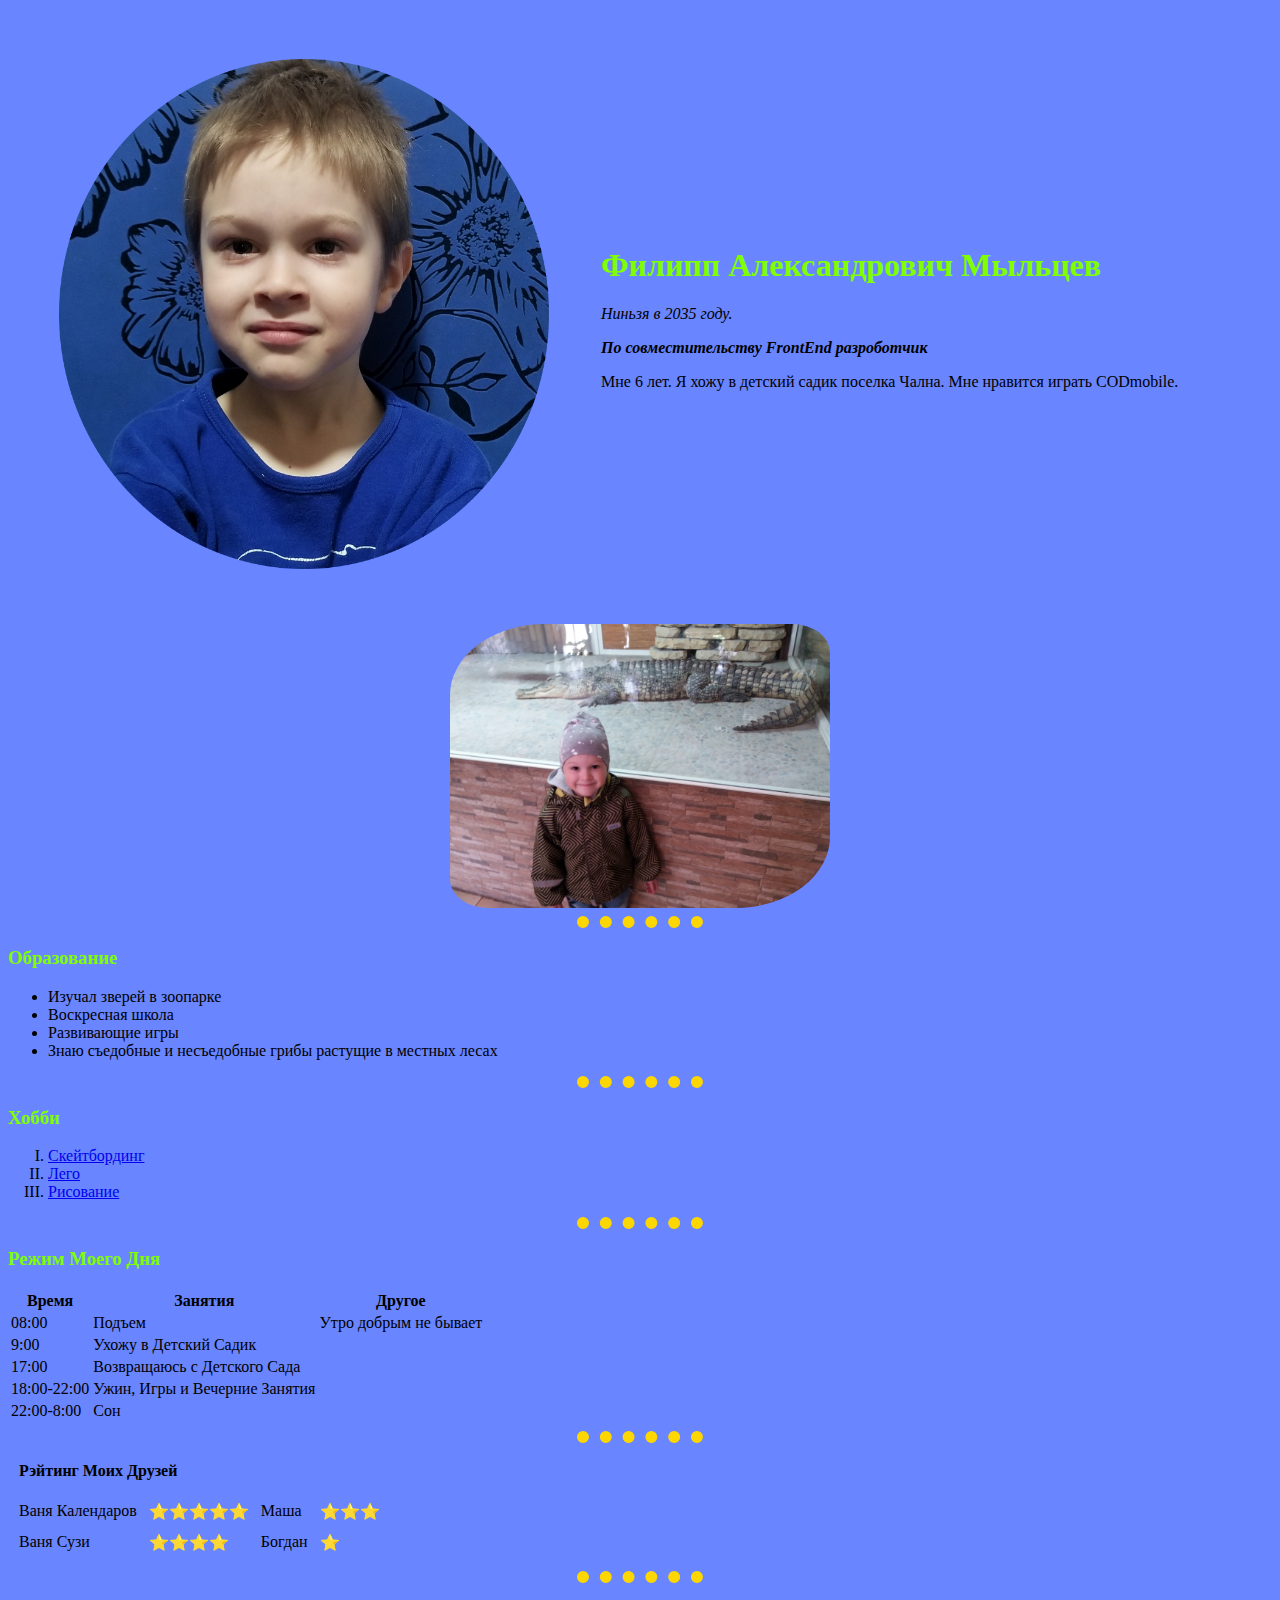
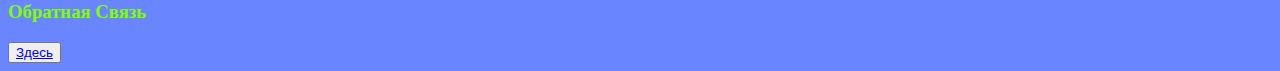
<file: index.html>
<!DOCTYPE html>
<html>

<head>
  <meta charset="utf-8" />
  <title>Филипп</title>
  <link rel="stylesheet" href="CSS/style.css">
</head>
<table cellspacing="50">
  <tr>
    <td><img src="img/circle-cropped (1).png" alt="Любитель Коней" height="510" width="490" border-radius="50%"></td>
    <td>
      <h1>Филипп Александрович Мыльцев</h1>
      <p><em>Hиньзя в 2035 году.</em></p>
      <p>
        <em><strong>По совместительству FrontEnd разроботчик</strong></em>
      </p>
      <p>
        Мне 6 лет. Я хожу в детский садик поселка Чална. Мне нравится играть
        CODmobile.</p>
    </td>
  </tr>
</table>

<body"><img src="img/20190504_142315.jpg" width="300px" class="center">
  <hr />
  <h3>Образование</h3>
  <ul>
    <li>Изучал зверей в зоопарке </li>
    <li>Воскресная школа</li>
    <li>Развивающие игры</li>
    <li>Знаю съедобные и несъедобные грибы растущие в местных лесах</li>
  </ul>
  </h3>
  <hr>
  <h3>Хобби</h3>
  <ol type="I">
    <li><a href="https://ru.wikipedia.org/wiki/Скейтбординг">Скейтбординг</a></li>
    <li><a href="https://cdn1.ozone.ru/s3/multimedia-s/c1200/6016634836.jpg">Лего</a></li>
    <li><a href="img/20210304_234623.jpg">Рисование</a></li>
  </ol>
  <hr>
  <h3>Режим Моего Дня</h3>
  <table>
    <thead>
      <tr>
        <th>Время</th>
        <th>Занятия</th>
        <th>Другое</th>
      </tr>
    </thead>
    <tbody>
      <tr>
        <td>08:00</td>
        <td>Подъем</td>
        <td>Утро добрым не бывает</td>
      </tr>
      <tr>
        <td>9:00</td>
        <td>Ухожу в Детский Садик</td>
      </tr>
      <tr>
        <td>17:00</td>
        <td>Возвращаюсь с Детского Сада</td>
      </tr>
      <tr>
        <td>18:00-22:00</td>
        <td>Ужин, Игры и Вечерние Занятия</td>
      </tr>
    </tbody>
    <tfoot>
      <tr>
        <td>22:00-8:00</td>
        <td>Сон</td>
      </tr>
    </tfoot>
  </table>
  <hr>
  <table cellspacing=10>
    <thead>
      <tr>
        <th>Рэйтинг Моих Друзей</th>
      </tr>
    </thead>
  </table>
  <table cellspacing=10>
    <td>Ваня Календаров</td>
    <td>&#11088;&#11088;&#11088;&#11088;&#11088;</td>
    <td> Маша </td>
    <td>&#11088;&#11088;&#11088;</td>
    <tr>
      <td>Ваня Сузи</td>
      <td>&#11088;&#11088;&#11088;&#11088;</td>
      <td>Богдан</td>
      <td>&#11088;</td>
    </tr>
    </thead>
  </table>
  <hr>
  <h3> Обратная Связь</h3>
  <button><a href="contact.html">Здесь</a></button>
  </body>

</html>
</file>
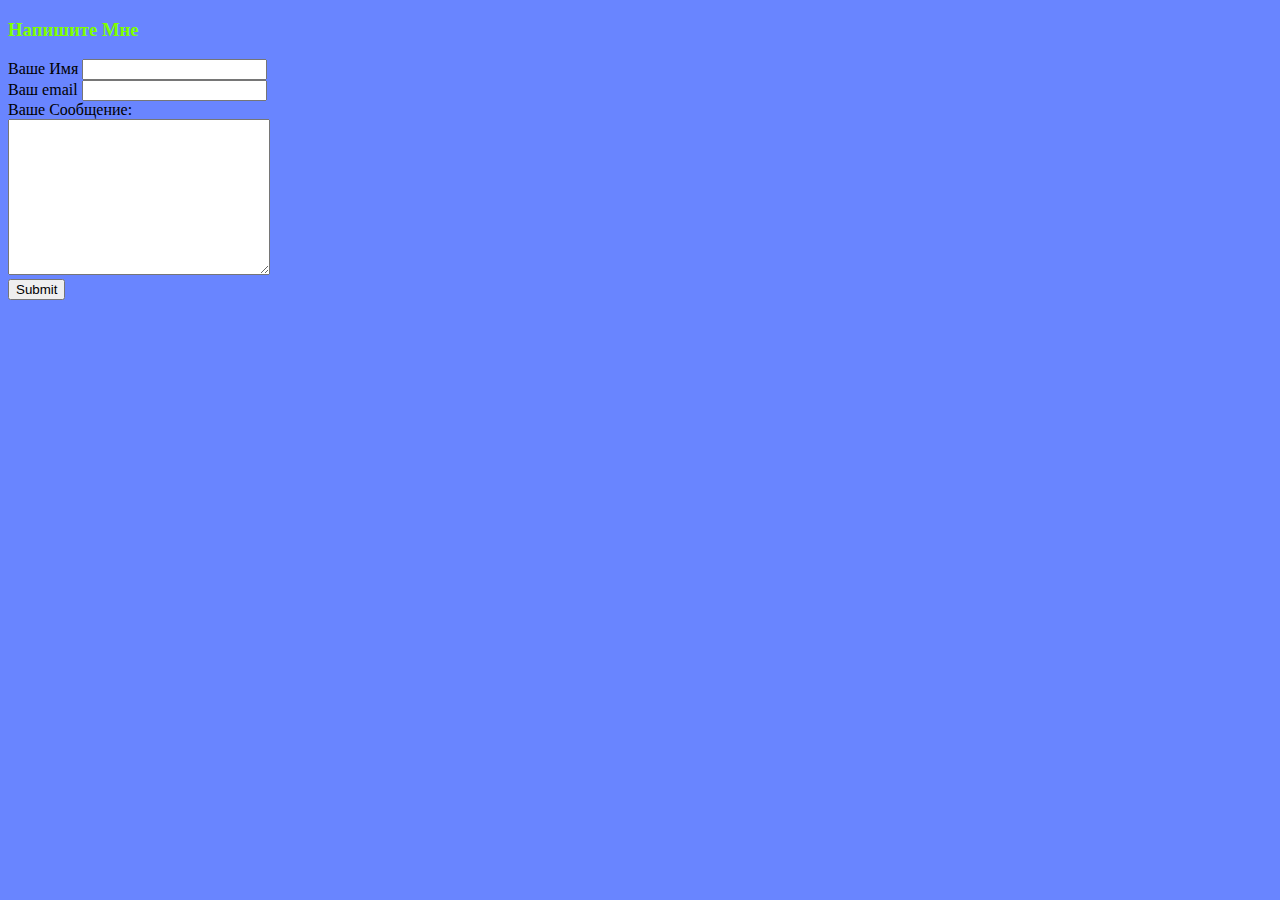
<file: contact.html>
<!DOCTYPE html>
<html lang="en">

<head>
    <meta charset="UTF-8">
    <meta http-equiv="X-UA-Compatible" content="IE=edge">
    <meta name="viewport" content="width=device-width, initial-scale=1.0">
    <title>Контакты</title><link rel="stylesheet" href="CSS/style.css">
</head>

<body>
    <h3>Напишите Мне</h3>

    <form action="mailto:myltsevaleksandr@gmail.com" method="POST" enctype="text/plain">
        <label>Ваше Имя</label>
        <input type="Name"><br>
        <label>Ваш email</label>
        <input type="email"><br>
        <label>Ваше Сообщение:</label><br>
        <textarea name="" id="" cols="30" rows="10"></textarea><br>
        <input type="submit">
</body>

</html>
</file>
<file: CSS/style.css>
body {
  background-color: rgb(105, 133, 255);
}


img {
  border-radius: 25% 10%;
}

.center {
  display: block;
  margin-left: auto;
  margin-right: auto;
  width: 30%;
}

hr {
  width: 10%;
  border-width: 12px;
  border-style: none;
  border-top-style: dotted;
  border-color: gold;
}

h1 {
  color: chartreuse
}

h3 {
  color: chartreuse
}
</file>
